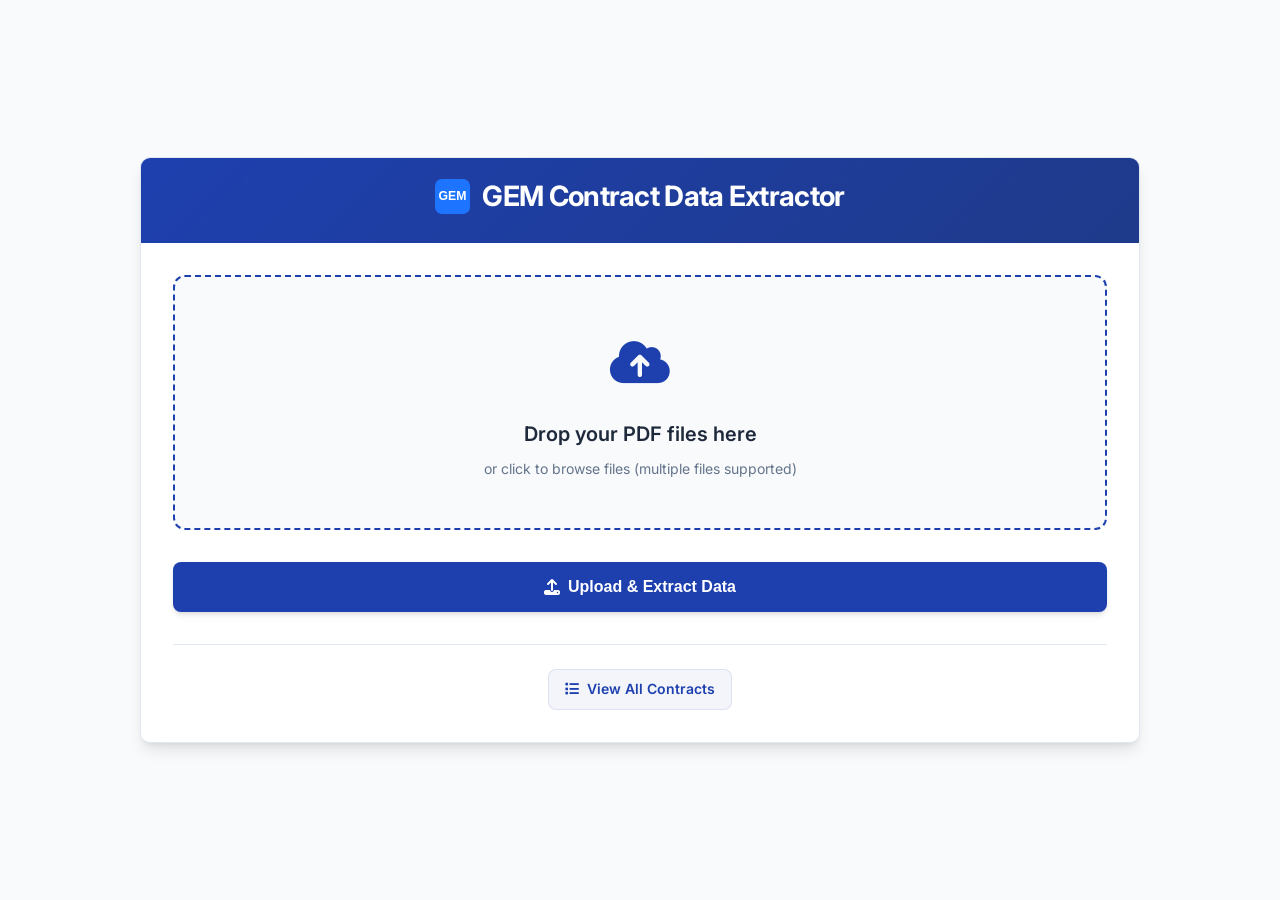
<file: templates/index.html>
<!DOCTYPE html>
<html lang="en">
<head>
    <meta charset="UTF-8">
    <meta name="viewport" content="width=device-width, initial-scale=1.0">
    <title>GEM Contract Data Extractor</title>
    <link href="https://cdnjs.cloudflare.com/ajax/libs/font-awesome/6.4.0/css/all.min.css" rel="stylesheet">
    <link href="https://fonts.googleapis.com/css2?family=Inter:wght@300;400;500;600;700&display=swap" rel="stylesheet">
    <style>
        :root {
            --primary-color: #1e40af;
            --primary-light: #3b82f6;
            --primary-dark: #1e3a8a;
            --secondary-color: #64748b;
            --success-color: #059669;
            --warning-color: #d97706;
            --danger-color: #dc2626;
            --background-color: #f8fafc;
            --surface-color: #ffffff;
            --border-color: #e2e8f0;
            --text-primary: #1e293b;
            --text-secondary: #64748b;
            --text-muted: #94a3b8;
            --shadow-sm: 0 1px 2px 0 rgb(0 0 0 / 0.05);
            --shadow-md: 0 4px 6px -1px rgb(0 0 0 / 0.1), 0 2px 4px -2px rgb(0 0 0 / 0.1);
            --shadow-lg: 0 10px 15px -3px rgb(0 0 0 / 0.1), 0 4px 6px -4px rgb(0 0 0 / 0.1);
            --radius-sm: 0.375rem;
            --radius-md: 0.5rem;
            --radius-lg: 0.75rem;
        }

        * {
            margin: 0;
            padding: 0;
            box-sizing: border-box;
        }

        body {
            font-family: 'Inter', -apple-system, BlinkMacSystemFont, 'Segoe UI', Roboto, sans-serif;
            background-color: var(--background-color);
            color: var(--text-primary);
            line-height: 1.6;
            min-height: 100vh;
            display: flex;
            align-items: center;
            justify-content: center;
            padding: 2rem;
        }

        .container {
            max-width: 1000px;
            width: 100%;
            background: var(--surface-color);
            border-radius: 10px;
            box-shadow: var(--shadow-lg);
            overflow: hidden;
            border: 1px solid var(--border-color);
        }


        .header {
            background: linear-gradient(135deg, var(--primary-color) 0%, var(--primary-dark) 100%);
            color: white;
            padding: 1rem 2rem;
            text-align: center;
            position: relative;
            overflow: hidden;
        }

        .header::before {
            content: '';
            position: absolute;
            top: 0;
            left: 0;
            right: 0;
            bottom: 0;
            background: url('data:image/svg+xml,<svg xmlns="http://www.w3.org/2000/svg" viewBox="0 0 100 100"><defs><pattern id="grain" width="100" height="100" patternUnits="userSpaceOnUse"><circle cx="25" cy="25" r="1" fill="white" opacity="0.1"/><circle cx="75" cy="75" r="1" fill="white" opacity="0.1"/><circle cx="50" cy="10" r="0.5" fill="white" opacity="0.1"/><circle cx="10" cy="60" r="0.5" fill="white" opacity="0.1"/><circle cx="90" cy="40" r="0.5" fill="white" opacity="0.1"/></pattern></defs><rect width="100" height="100" fill="url(%23grain)"/></svg>');
            opacity: 0.3;
        }

        .header-content {
            position: relative;
            z-index: 1;
        }

        .logo {
            font-size: 4rem;
            color: rgba(255, 255, 255, 0.9);
            margin-bottom: 1.5rem;
        }

        h1 {
            font-size: 1.75rem;
            font-weight: 700;
            margin-bottom: 0.5rem;
            letter-spacing: -0.025em;
            display: flex;
            align-items: center;
            justify-content: center;
            gap: 0.75rem;
        }

        .subtitle {
            font-size: 1rem;
            opacity: 0.9;
            font-weight: 400;
            margin-bottom: 1.5rem;
        }

        .content {
            padding: 2rem 2rem;
        }

        .upload-form {
            margin-bottom: 2rem;
        }

        .file-upload-area {
            border: 2px dashed #1e40af;
            border-radius: var(--radius-lg);
            padding: 3rem 2rem;
            background: var(--background-color);
            transition: all 0.3s ease;
            cursor: pointer;
            position: relative;
            text-align: center;
            margin-bottom: 2rem;
        }

        .file-upload-area:hover {
            border-color: var(--primary-color);
            background: #f1f5f9;
            transform: translateY(-2px);
            box-shadow: var(--shadow-md);
        }

        .file-upload-area.dragover {
            border-color: var(--primary-color);
            background: #e3f2fd;
            transform: scale(1.02);
            box-shadow: var(--shadow-lg);
        }

        .upload-icon {
            font-size: 3rem;
            color: var(--primary-color);
            margin-bottom: 1rem;
        }

        .upload-text {
            font-size: 1.25rem;
            color: var(--text-primary);
            margin-bottom: 0.5rem;
            font-weight: 600;
        }

        .upload-hint {
            color: var(--text-secondary);
            font-size: 0.875rem;
            font-weight: 400;
        }


        .selected-files {
            margin-top: 1rem;
            max-height: 200px;
            overflow-y: auto;
            border: 1px solid var(--border-color);
            border-radius: var(--radius-md);
            background: var(--surface-color);
            display: none;
           margin-bottom: 20px;
        }

        .file-item {
            display: flex;
            align-items: center;
            justify-content: space-between;
            padding: 0.75rem 1rem;
            border-bottom: 1px solid var(--border-color);
            background: var(--background-color);
        }

        .file-item:last-child {
            border-bottom: none;
        }

        .file-name {
            font-size: 0.875rem;
            color: var(--text-primary);
            font-weight: 500;
            flex: 1;
            margin-right: 1rem;
        }

        .remove-file {
            background: var(--danger-color);
            color: white;
            border: none;
            border-radius: 50%;
            width: 24px;
            height: 24px;
            cursor: pointer;
            font-size: 0.75rem;
            display: flex;
            align-items: center;
            justify-content: center;
            transition: all 0.2s ease;
        }

        .remove-file:hover {
            background: #b91c1c;
            transform: scale(1.1);
        }

        .submit-btn {
            background: #1e40af !important;
            color: white !important;
            padding: 1rem 2rem;
            border: none;
            border-radius: var(--radius-md);
            cursor: pointer;
            font-size: 1rem;
            font-weight: 600;
            transition: all 0.3s ease;
            box-shadow: var(--shadow-md);
            width: 100%;
            display: flex;
            align-items: center;
            justify-content: center;
            gap: 0.5rem;
        }

        .submit-btn:hover {
            background: #1e3a8a !important;
            transform: translateY(-1px);
            box-shadow: var(--shadow-lg);
        }

        .submit-btn:active {
            transform: translateY(0);
        }

        .submit-btn:disabled {
            background: var(--text-muted);
            cursor: not-allowed;
            transform: none;
        }

        .view-contracts {
            text-align: center;
            padding-top: 1.5rem;
            border-top: 1px solid var(--border-color);
        }

        .view-contracts a {
            color: var(--primary-color);
            text-decoration: none;
            font-weight: 600;
            font-size: 0.875rem;
            transition: all 0.3s ease;
            display: inline-flex;
            align-items: center;
            gap: 0.5rem;
            padding: 0.5rem 1rem;
            border-radius: var(--radius-md);
            background: rgba(30, 64, 175, 0.05);
            border: 1px solid rgba(30, 64, 175, 0.1);
        }

        .view-contracts a:hover {
            color: var(--primary-dark);
            transform: translateX(3px);
            background: rgba(30, 64, 175, 0.1);
        }

        .features {
            display: grid;
            grid-template-columns: repeat(auto-fit, minmax(200px, 1fr));
            gap: 1.5rem;
            margin-top: 2rem;
            padding-top: 2rem;
            border-top: 1px solid var(--border-color);
        }

        .feature {
            text-align: center;
            padding: 1.5rem;
            border-radius: var(--radius-lg);
            background: var(--background-color);
            transition: all 0.3s ease;
            border: 1px solid var(--border-color);
        }

        .feature:hover {
            background: var(--surface-color);
            transform: translateY(-3px);
            box-shadow: var(--shadow-md);
            border-color: var(--primary-color);
        }

        .feature-icon {
            font-size: 2.5rem;
            color: var(--primary-color);
            margin-bottom: 1rem;
        }

        .feature-title {
            font-weight: 600;
            color: var(--text-primary);
            margin-bottom: 0.5rem;
            font-size: 1.125rem;
        }

        .feature-desc {
            font-size: 0.875rem;
            color: var(--text-secondary);
            line-height: 1.5;
        }

        .extraction-options {
            margin-top: 2rem;
            padding-top: 2rem;
            border-top: 1px solid var(--border-color);
        }

        .checkbox-group {
            display: flex;
            flex-direction: column;
            gap: 0.5rem;
        }

        .checkbox-item {
            display: flex;
            align-items: center;
            gap: 0.75rem;
            cursor: pointer;
            font-weight: 400;
            color: var(--text-secondary);
            font-size: 0.875rem;
            padding: 0.4rem;
            border-radius: var(--radius-md);
            transition: all 0.2s ease;
        }

        .checkbox-item:hover {
            background: var(--background-color);
        }

        .checkbox-item input[type="checkbox"] {
            width: 18px;
            height: 18px;
            accent-color: var(--primary-color);
            cursor: pointer;
        }

        .loading {
            display: none;
            margin-top: 1rem;
            text-align: center;
        }

        .spinner {
            border: 3px solid #f3f3f3;
            border-top: 3px solid var(--primary-color);
            border-radius: 50%;
            width: 30px;
            height: 30px;
            animation: spin 1s linear infinite;
            margin: 0 auto 1rem;
        }

        @keyframes spin {
            0% { transform: rotate(0deg); }
            100% { transform: rotate(360deg); }
        }

        .file-count {
            background: var(--primary-color);
            color: white;
            padding: 0.25rem 0.75rem;
            border-radius: var(--radius-sm);
            font-size: 0.75rem;
            font-weight: 600;
            margin-left: 0.5rem;
        }

        @media (max-width: 768px) {
            body {
                padding: 1rem;
            }

            .container {
                margin: 0;
            }

            .header {
                padding: 2rem 1rem;
            }

            .content {
                padding: 2rem 1rem;
            }

            h1 {
                font-size: 2rem;
            }

            .logo {
                font-size: 3rem;
            }

            .features {
                grid-template-columns: 1fr;
            }

            .file-input {
            position: absolute;
            opacity: 0;
            width: 100%;
            height: 100%;
            cursor: pointer;
            display: none;
        }
        }
    </style>
</head>
<body>
    <div class="container">
        <div class="header">
            <div class="header-content">

                <h1><img src="[data-uri]" alt="GEM Logo" style="width: 35px; height: 35px; vertical-align: middle;"> GEM Contract Data Extractor</h1>
            </div>
        </div>

        <div class="content">
            <form method="POST" enctype="multipart/form-data" class="upload-form" id="uploadForm">
                <div class="file-upload-area" id="uploadArea">

                    <div class="upload-icon">
                     <input type="file" name="pdf" accept=".pdf" multiple required class="file-input" id="fileInput" style="display:none;">
                        <i class="fas fa-cloud-upload-alt" style="color:#1e40af;"></i>
                    </div>
                    <div class="upload-text">Drop your PDF files here</div>
                    <div class="upload-hint">or click to browse files (multiple files supported)</div>
                </div>

                <div class="selected-files" id="selectedFiles"></div>

                <button type="submit" class="submit-btn" id="submitBtn" disabled>
                    <i class="fas fa-upload"></i> Upload & Extract Data
                </button>

                <div class="loading" id="loading">
                    <div class="spinner"></div>
                    <p style="color: var(--text-secondary);">Processing your documents...</p>
                </div>
            </form>


            <div class="view-contracts">
                <a href="/contracts">
                    <i class="fas fa-list"></i>
                    View All Contracts
                </a>
            </div>
        </div>
    </div>

    <script>
        const uploadArea = document.getElementById('uploadArea');
        const fileInput = document.getElementById('fileInput');
        const uploadForm = document.getElementById('uploadForm');
        const submitBtn = document.getElementById('submitBtn');
        const loading = document.getElementById('loading');
        const selectedFiles = document.getElementById('selectedFiles');

        let selectedFilesList = [];
        let fileDialogOpen = false;

        // Drag and drop functionality
        uploadArea.addEventListener('dragover', (e) => {
            e.preventDefault();
            uploadArea.classList.add('dragover');
        });

        uploadArea.addEventListener('dragleave', () => {
            uploadArea.classList.remove('dragover');
        });

        uploadArea.addEventListener('drop', (e) => {
            e.preventDefault();
            uploadArea.classList.remove('dragover');
            const files = Array.from(e.dataTransfer.files);
            handleFiles(files);
        });

        // File input change
        fileInput.addEventListener('change', (e) => {
            fileDialogOpen = false;
            const files = Array.from(e.target.files);
            handleFiles(files);
        });

        function handleFiles(files) {
            // Filter only PDF files
            const pdfFiles = files.filter(file => file.type === 'application/pdf');
            if (pdfFiles.length === 0) {
                alert('Please select only PDF files.');
                return;
            }
            selectedFilesList = pdfFiles;
            updateFileDisplay();
            updateSubmitButton();
            // Update file input for form submit
            const dt = new DataTransfer();
            selectedFilesList.forEach(file => dt.items.add(file));
            fileInput.files = dt.files;
        }

        function updateFileDisplay() {
            if (selectedFilesList.length === 0) {
                selectedFiles.style.display = 'none';
                // Reset upload text/hint
                const uploadText = uploadArea.querySelector('.upload-text');
                const uploadHint = uploadArea.querySelector('.upload-hint');
                uploadText.textContent = 'Drop your PDF files here';
                uploadHint.textContent = 'or click to browse files (multiple files supported)';
                return;
            }
            selectedFiles.style.display = 'block';
            selectedFiles.innerHTML = '';
            selectedFilesList.forEach((file, index) => {
                const fileItem = document.createElement('div');
                fileItem.className = 'file-item';
                fileItem.innerHTML = `
                    <span class="file-name">${file.name}</span>
                    <button type="button" class="remove-file" onclick="removeFile(${index})">
                        <i class="fas fa-times"></i>
                    </button>
                `;
                selectedFiles.appendChild(fileItem);
            });
            // Update upload text
            const uploadText = uploadArea.querySelector('.upload-text');
            const uploadHint = uploadArea.querySelector('.upload-hint');
            if (selectedFilesList.length === 1) {
                uploadText.textContent = selectedFilesList[0].name;
                uploadHint.textContent = 'Click to change files';
            } else {
                uploadText.textContent = `${selectedFilesList.length} files selected`;
                uploadHint.textContent = 'Click to change files';
            }
        }

        window.removeFile = function(index) {
            selectedFilesList.splice(index, 1);
            updateFileDisplay();
            updateSubmitButton();
            // Update file input for form submit
            const dt = new DataTransfer();
            selectedFilesList.forEach(file => dt.items.add(file));
            fileInput.files = dt.files;
        }

        function updateSubmitButton() {
            if (selectedFilesList.length > 0) {
                submitBtn.disabled = false;
                submitBtn.innerHTML = `<i class="fas fa-upload"></i> Upload & Extract Data (${selectedFilesList.length} files)`;
            } else {
                submitBtn.disabled = true;
                submitBtn.innerHTML = `<i class="fas fa-upload"></i> Upload & Extract Data`;
            }
        }

        // Form submission
        uploadForm.addEventListener('submit', () => {
            if (selectedFilesList.length === 0) {
                alert('Please select at least one PDF file.');
                return;
            }
            submitBtn.style.display = 'none';
            loading.style.display = 'block';
        });

        // Click to upload (always open file dialog)
        uploadArea.addEventListener('click', (e) => {
            fileInput.click();
        });
    </script>
</body>
</html>
</file>
